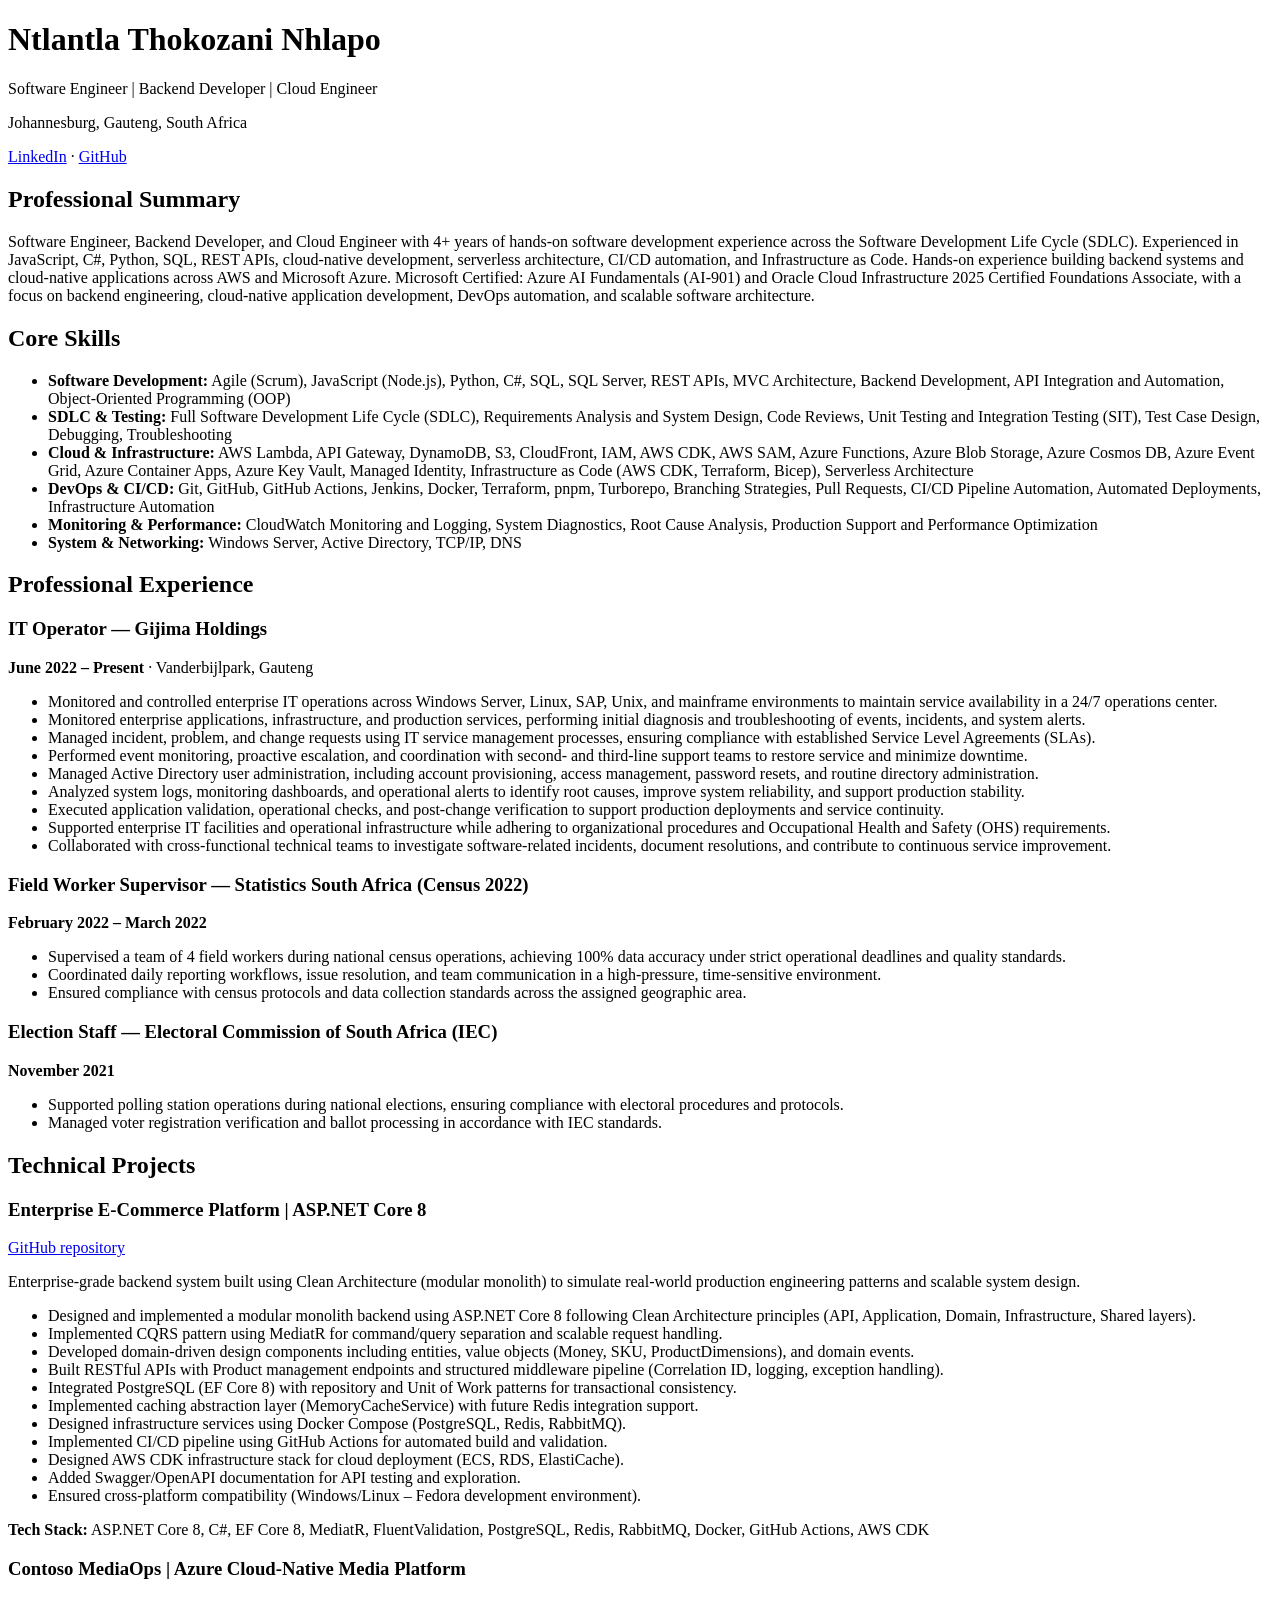
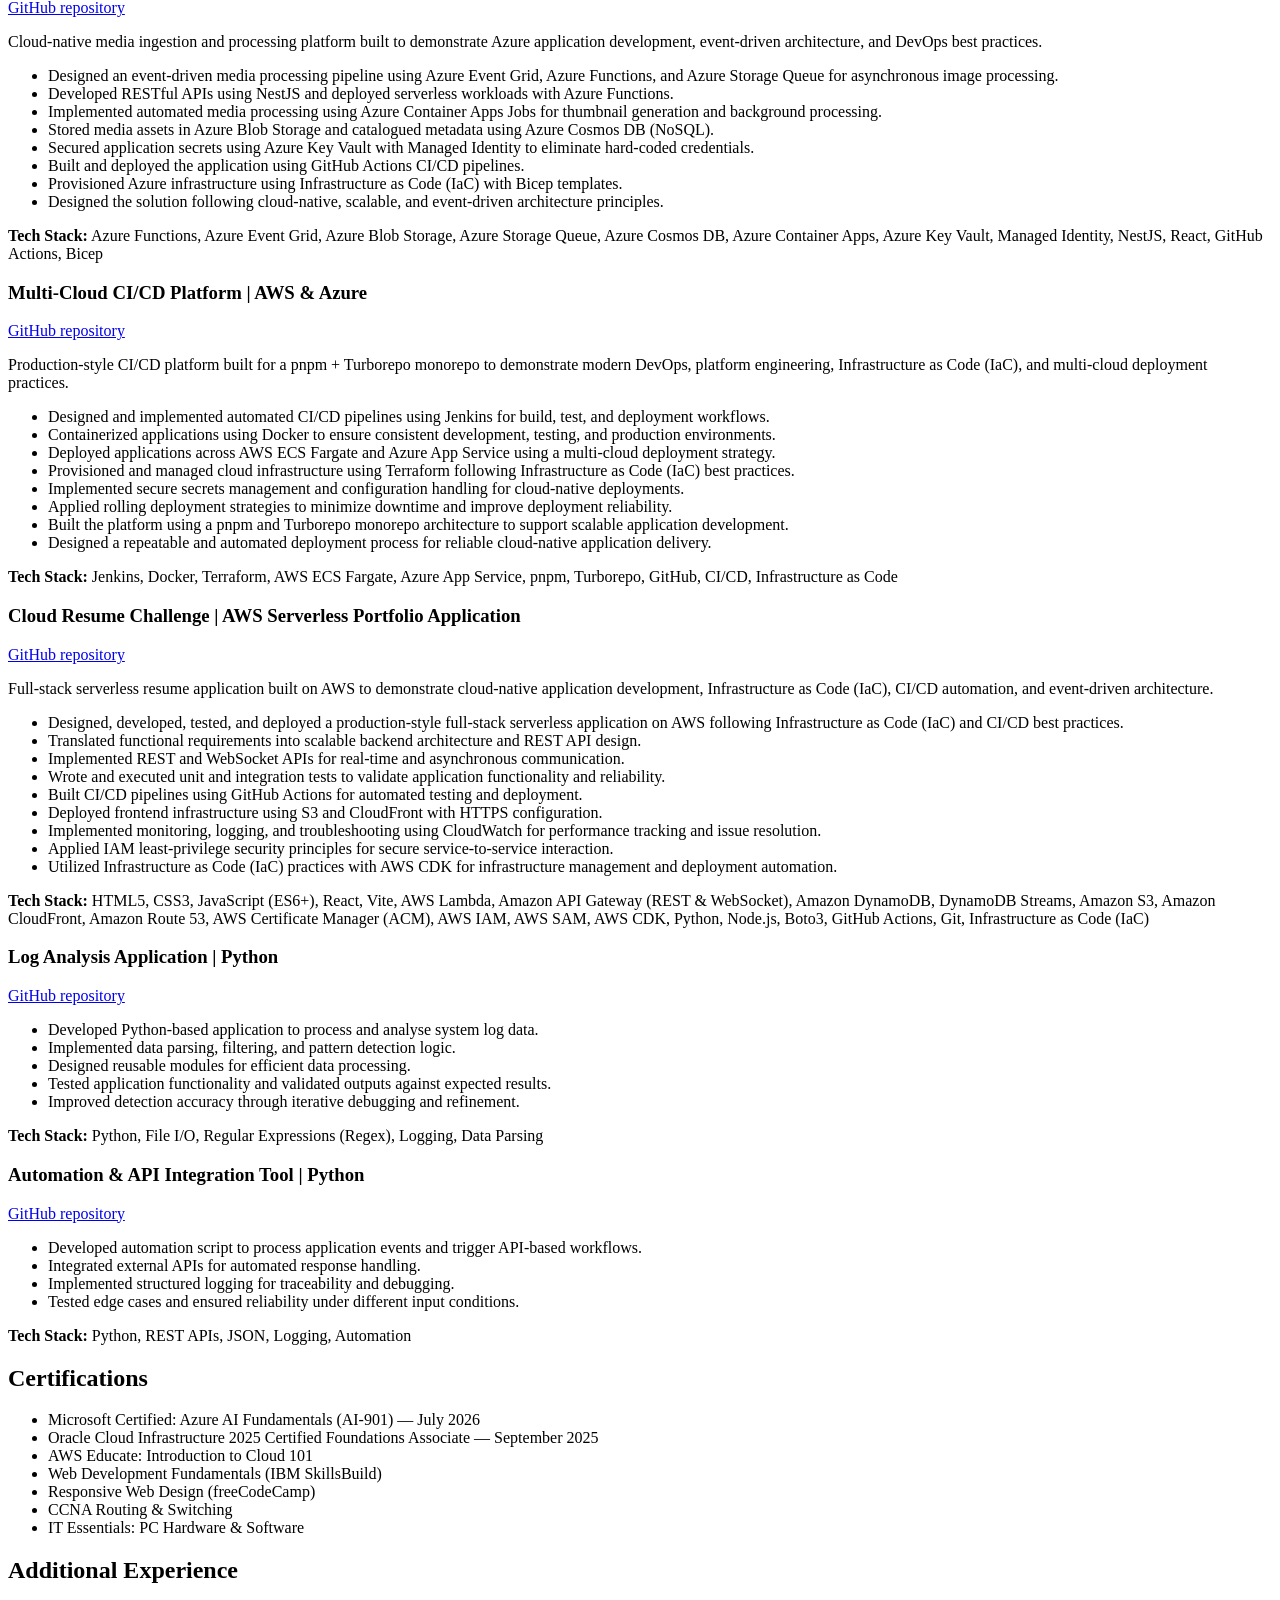
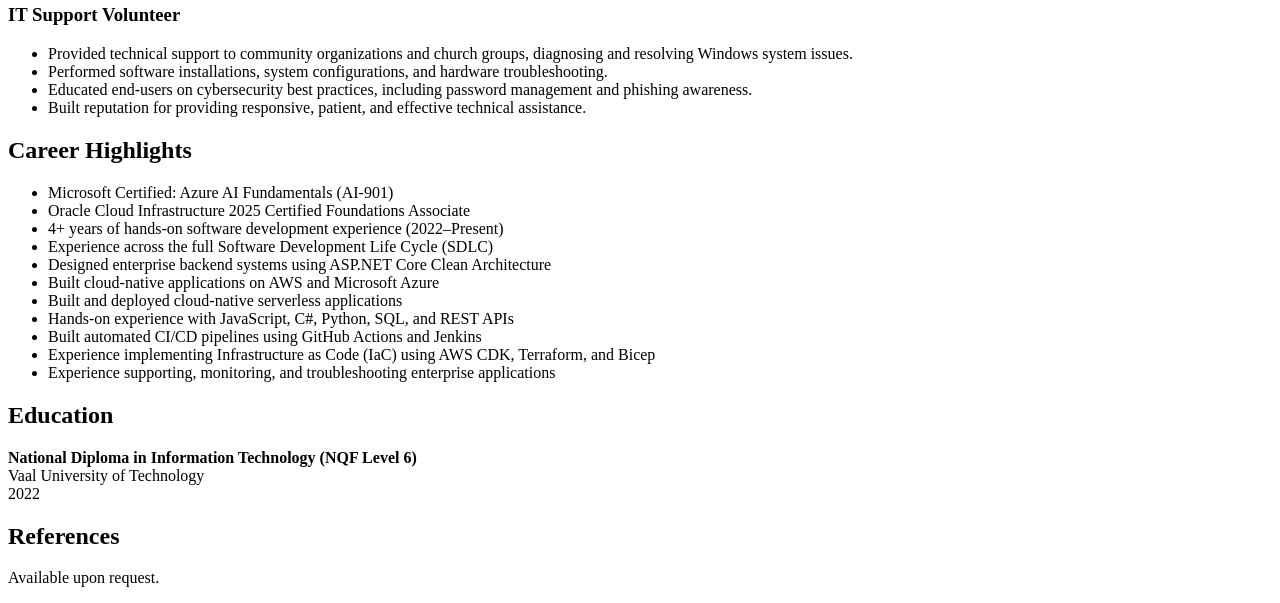
<file: docs/product/public-resume-content.html>
<!doctype html>
<html lang="en">
<head>
  <meta charset="utf-8">
  <meta name="viewport" content="width=device-width, initial-scale=1">
  <meta name="description" content="Public resume for Ntlantla Thokozani Nhlapo — Software Engineer, Backend Developer, and Cloud Engineer.">
  <title>Ntlantla Thokozani Nhlapo — Software Engineer</title>
</head>
<body>
  <main>
    <header>
      <h1>Ntlantla Thokozani Nhlapo</h1>
      <p>Software Engineer | Backend Developer | Cloud Engineer</p>
      <p>Johannesburg, Gauteng, South Africa</p>
      <p>
        <a href="https://linkedin.com/in/ntnhlapo16/">LinkedIn</a> ·
        <a href="https://github.com/s1xte3n/">GitHub</a>
      </p>
    </header>

    <section aria-labelledby="summary">
      <h2 id="summary">Professional Summary</h2>
      <p>
        Software Engineer, Backend Developer, and Cloud Engineer with 4+ years of hands-on software development experience
        across the Software Development Life Cycle (SDLC). Experienced in JavaScript, C#, Python, SQL, REST APIs, cloud-native
        development, serverless architecture, CI/CD automation, and Infrastructure as Code. Hands-on experience building
        backend systems and cloud-native applications across AWS and Microsoft Azure. Microsoft Certified: Azure AI
        Fundamentals (AI-901) and Oracle Cloud Infrastructure 2025 Certified Foundations Associate, with a focus on backend
        engineering, cloud-native application development, DevOps automation, and scalable software architecture.
      </p>
    </section>

    <section aria-labelledby="skills">
      <h2 id="skills">Core Skills</h2>
      <ul>
        <li><strong>Software Development:</strong> Agile (Scrum), JavaScript (Node.js), Python, C#, SQL, SQL Server, REST APIs, MVC Architecture, Backend Development, API Integration and Automation, Object-Oriented Programming (OOP)</li>
        <li><strong>SDLC &amp; Testing:</strong> Full Software Development Life Cycle (SDLC), Requirements Analysis and System Design, Code Reviews, Unit Testing and Integration Testing (SIT), Test Case Design, Debugging, Troubleshooting</li>
        <li><strong>Cloud &amp; Infrastructure:</strong> AWS Lambda, API Gateway, DynamoDB, S3, CloudFront, IAM, AWS CDK, AWS SAM, Azure Functions, Azure Blob Storage, Azure Cosmos DB, Azure Event Grid, Azure Container Apps, Azure Key Vault, Managed Identity, Infrastructure as Code (AWS CDK, Terraform, Bicep), Serverless Architecture</li>
        <li><strong>DevOps &amp; CI/CD:</strong> Git, GitHub, GitHub Actions, Jenkins, Docker, Terraform, pnpm, Turborepo, Branching Strategies, Pull Requests, CI/CD Pipeline Automation, Automated Deployments, Infrastructure Automation</li>
        <li><strong>Monitoring &amp; Performance:</strong> CloudWatch Monitoring and Logging, System Diagnostics, Root Cause Analysis, Production Support and Performance Optimization</li>
        <li><strong>System &amp; Networking:</strong> Windows Server, Active Directory, TCP/IP, DNS</li>
      </ul>
    </section>

    <section aria-labelledby="experience">
      <h2 id="experience">Professional Experience</h2>

      <article>
        <h3>IT Operator — Gijima Holdings</h3>
        <p><strong>June 2022 – Present</strong> · Vanderbijlpark, Gauteng</p>
        <ul>
          <li>Monitored and controlled enterprise IT operations across Windows Server, Linux, SAP, Unix, and mainframe environments to maintain service availability in a 24/7 operations center.</li>
          <li>Monitored enterprise applications, infrastructure, and production services, performing initial diagnosis and troubleshooting of events, incidents, and system alerts.</li>
          <li>Managed incident, problem, and change requests using IT service management processes, ensuring compliance with established Service Level Agreements (SLAs).</li>
          <li>Performed event monitoring, proactive escalation, and coordination with second- and third-line support teams to restore service and minimize downtime.</li>
          <li>Managed Active Directory user administration, including account provisioning, access management, password resets, and routine directory administration.</li>
          <li>Analyzed system logs, monitoring dashboards, and operational alerts to identify root causes, improve system reliability, and support production stability.</li>
          <li>Executed application validation, operational checks, and post-change verification to support production deployments and service continuity.</li>
          <li>Supported enterprise IT facilities and operational infrastructure while adhering to organizational procedures and Occupational Health and Safety (OHS) requirements.</li>
          <li>Collaborated with cross-functional technical teams to investigate software-related incidents, document resolutions, and contribute to continuous service improvement.</li>
        </ul>
      </article>

      <article>
        <h3>Field Worker Supervisor — Statistics South Africa (Census 2022)</h3>
        <p><strong>February 2022 – March 2022</strong></p>
        <ul>
          <li>Supervised a team of 4 field workers during national census operations, achieving 100% data accuracy under strict operational deadlines and quality standards.</li>
          <li>Coordinated daily reporting workflows, issue resolution, and team communication in a high-pressure, time-sensitive environment.</li>
          <li>Ensured compliance with census protocols and data collection standards across the assigned geographic area.</li>
        </ul>
      </article>

      <article>
        <h3>Election Staff — Electoral Commission of South Africa (IEC)</h3>
        <p><strong>November 2021</strong></p>
        <ul>
          <li>Supported polling station operations during national elections, ensuring compliance with electoral procedures and protocols.</li>
          <li>Managed voter registration verification and ballot processing in accordance with IEC standards.</li>
        </ul>
      </article>
    </section>

    <section aria-labelledby="projects">
      <h2 id="projects">Technical Projects</h2>

      <article>
        <h3>Enterprise E-Commerce Platform | ASP.NET Core 8</h3>
        <p><a href="https://github.com/s1xte3n/ecommerce-platform">GitHub repository</a></p>
        <p>Enterprise-grade backend system built using Clean Architecture (modular monolith) to simulate real-world production engineering patterns and scalable system design.</p>
        <ul>
          <li>Designed and implemented a modular monolith backend using ASP.NET Core 8 following Clean Architecture principles (API, Application, Domain, Infrastructure, Shared layers).</li>
          <li>Implemented CQRS pattern using MediatR for command/query separation and scalable request handling.</li>
          <li>Developed domain-driven design components including entities, value objects (Money, SKU, ProductDimensions), and domain events.</li>
          <li>Built RESTful APIs with Product management endpoints and structured middleware pipeline (Correlation ID, logging, exception handling).</li>
          <li>Integrated PostgreSQL (EF Core 8) with repository and Unit of Work patterns for transactional consistency.</li>
          <li>Implemented caching abstraction layer (MemoryCacheService) with future Redis integration support.</li>
          <li>Designed infrastructure services using Docker Compose (PostgreSQL, Redis, RabbitMQ).</li>
          <li>Implemented CI/CD pipeline using GitHub Actions for automated build and validation.</li>
          <li>Designed AWS CDK infrastructure stack for cloud deployment (ECS, RDS, ElastiCache).</li>
          <li>Added Swagger/OpenAPI documentation for API testing and exploration.</li>
          <li>Ensured cross-platform compatibility (Windows/Linux – Fedora development environment).</li>
        </ul>
        <p><strong>Tech Stack:</strong> ASP.NET Core 8, C#, EF Core 8, MediatR, FluentValidation, PostgreSQL, Redis, RabbitMQ, Docker, GitHub Actions, AWS CDK</p>
      </article>

      <article>
        <h3>Contoso MediaOps | Azure Cloud-Native Media Platform</h3>
        <p><a href="https://github.com/s1xte3n/mediaops">GitHub repository</a></p>
        <p>Cloud-native media ingestion and processing platform built to demonstrate Azure application development, event-driven architecture, and DevOps best practices.</p>
        <ul>
          <li>Designed an event-driven media processing pipeline using Azure Event Grid, Azure Functions, and Azure Storage Queue for asynchronous image processing.</li>
          <li>Developed RESTful APIs using NestJS and deployed serverless workloads with Azure Functions.</li>
          <li>Implemented automated media processing using Azure Container Apps Jobs for thumbnail generation and background processing.</li>
          <li>Stored media assets in Azure Blob Storage and catalogued metadata using Azure Cosmos DB (NoSQL).</li>
          <li>Secured application secrets using Azure Key Vault with Managed Identity to eliminate hard-coded credentials.</li>
          <li>Built and deployed the application using GitHub Actions CI/CD pipelines.</li>
          <li>Provisioned Azure infrastructure using Infrastructure as Code (IaC) with Bicep templates.</li>
          <li>Designed the solution following cloud-native, scalable, and event-driven architecture principles.</li>
        </ul>
        <p><strong>Tech Stack:</strong> Azure Functions, Azure Event Grid, Azure Blob Storage, Azure Storage Queue, Azure Cosmos DB, Azure Container Apps, Azure Key Vault, Managed Identity, NestJS, React, GitHub Actions, Bicep</p>
      </article>

      <article>
        <h3>Multi-Cloud CI/CD Platform | AWS &amp; Azure</h3>
        <p><a href="https://github.com/s1xte3n/monorepo-cicd-aws-azure">GitHub repository</a></p>
        <p>Production-style CI/CD platform built for a pnpm + Turborepo monorepo to demonstrate modern DevOps, platform engineering, Infrastructure as Code (IaC), and multi-cloud deployment practices.</p>
        <ul>
          <li>Designed and implemented automated CI/CD pipelines using Jenkins for build, test, and deployment workflows.</li>
          <li>Containerized applications using Docker to ensure consistent development, testing, and production environments.</li>
          <li>Deployed applications across AWS ECS Fargate and Azure App Service using a multi-cloud deployment strategy.</li>
          <li>Provisioned and managed cloud infrastructure using Terraform following Infrastructure as Code (IaC) best practices.</li>
          <li>Implemented secure secrets management and configuration handling for cloud-native deployments.</li>
          <li>Applied rolling deployment strategies to minimize downtime and improve deployment reliability.</li>
          <li>Built the platform using a pnpm and Turborepo monorepo architecture to support scalable application development.</li>
          <li>Designed a repeatable and automated deployment process for reliable cloud-native application delivery.</li>
        </ul>
        <p><strong>Tech Stack:</strong> Jenkins, Docker, Terraform, AWS ECS Fargate, Azure App Service, pnpm, Turborepo, GitHub, CI/CD, Infrastructure as Code</p>
      </article>

      <article>
        <h3>Cloud Resume Challenge | AWS Serverless Portfolio Application</h3>
        <p><a href="https://github.com/s1xte3n/sixteen-resume">GitHub repository</a></p>
        <p>Full-stack serverless resume application built on AWS to demonstrate cloud-native application development, Infrastructure as Code (IaC), CI/CD automation, and event-driven architecture.</p>
        <ul>
          <li>Designed, developed, tested, and deployed a production-style full-stack serverless application on AWS following Infrastructure as Code (IaC) and CI/CD best practices.</li>
          <li>Translated functional requirements into scalable backend architecture and REST API design.</li>
          <li>Implemented REST and WebSocket APIs for real-time and asynchronous communication.</li>
          <li>Wrote and executed unit and integration tests to validate application functionality and reliability.</li>
          <li>Built CI/CD pipelines using GitHub Actions for automated testing and deployment.</li>
          <li>Deployed frontend infrastructure using S3 and CloudFront with HTTPS configuration.</li>
          <li>Implemented monitoring, logging, and troubleshooting using CloudWatch for performance tracking and issue resolution.</li>
          <li>Applied IAM least-privilege security principles for secure service-to-service interaction.</li>
          <li>Utilized Infrastructure as Code (IaC) practices with AWS CDK for infrastructure management and deployment automation.</li>
        </ul>
        <p><strong>Tech Stack:</strong> HTML5, CSS3, JavaScript (ES6+), React, Vite, AWS Lambda, Amazon API Gateway (REST &amp; WebSocket), Amazon DynamoDB, DynamoDB Streams, Amazon S3, Amazon CloudFront, Amazon Route 53, AWS Certificate Manager (ACM), AWS IAM, AWS SAM, AWS CDK, Python, Node.js, Boto3, GitHub Actions, Git, Infrastructure as Code (IaC)</p>
      </article>

      <article>
        <h3>Log Analysis Application | Python</h3>
        <p><a href="https://github.com/s1xte3n/python-log-analyzer">GitHub repository</a></p>
        <ul>
          <li>Developed Python-based application to process and analyse system log data.</li>
          <li>Implemented data parsing, filtering, and pattern detection logic.</li>
          <li>Designed reusable modules for efficient data processing.</li>
          <li>Tested application functionality and validated outputs against expected results.</li>
          <li>Improved detection accuracy through iterative debugging and refinement.</li>
        </ul>
        <p><strong>Tech Stack:</strong> Python, File I/O, Regular Expressions (Regex), Logging, Data Parsing</p>
      </article>

      <article>
        <h3>Automation &amp; API Integration Tool | Python</h3>
        <p><a href="https://github.com/s1xte3n/automated-security-response-script">GitHub repository</a></p>
        <ul>
          <li>Developed automation script to process application events and trigger API-based workflows.</li>
          <li>Integrated external APIs for automated response handling.</li>
          <li>Implemented structured logging for traceability and debugging.</li>
          <li>Tested edge cases and ensured reliability under different input conditions.</li>
        </ul>
        <p><strong>Tech Stack:</strong> Python, REST APIs, JSON, Logging, Automation</p>
      </article>
    </section>

    <section aria-labelledby="certifications">
      <h2 id="certifications">Certifications</h2>
      <ul>
        <li>Microsoft Certified: Azure AI Fundamentals (AI-901) — July 2026</li>
        <li>Oracle Cloud Infrastructure 2025 Certified Foundations Associate — September 2025</li>
        <li>AWS Educate: Introduction to Cloud 101</li>
        <li>Web Development Fundamentals (IBM SkillsBuild)</li>
        <li>Responsive Web Design (freeCodeCamp)</li>
        <li>CCNA Routing &amp; Switching</li>
        <li>IT Essentials: PC Hardware &amp; Software</li>
      </ul>
    </section>

    <section aria-labelledby="additional">
      <h2 id="additional">Additional Experience</h2>
      <article>
        <h3>IT Support Volunteer</h3>
        <ul>
          <li>Provided technical support to community organizations and church groups, diagnosing and resolving Windows system issues.</li>
          <li>Performed software installations, system configurations, and hardware troubleshooting.</li>
          <li>Educated end-users on cybersecurity best practices, including password management and phishing awareness.</li>
          <li>Built reputation for providing responsive, patient, and effective technical assistance.</li>
        </ul>
      </article>
    </section>

    <section aria-labelledby="highlights">
      <h2 id="highlights">Career Highlights</h2>
      <ul>
        <li>Microsoft Certified: Azure AI Fundamentals (AI-901)</li>
        <li>Oracle Cloud Infrastructure 2025 Certified Foundations Associate</li>
        <li>4+ years of hands-on software development experience (2022–Present)</li>
        <li>Experience across the full Software Development Life Cycle (SDLC)</li>
        <li>Designed enterprise backend systems using ASP.NET Core Clean Architecture</li>
        <li>Built cloud-native applications on AWS and Microsoft Azure</li>
        <li>Built and deployed cloud-native serverless applications</li>
        <li>Hands-on experience with JavaScript, C#, Python, SQL, and REST APIs</li>
        <li>Built automated CI/CD pipelines using GitHub Actions and Jenkins</li>
        <li>Experience implementing Infrastructure as Code (IaC) using AWS CDK, Terraform, and Bicep</li>
        <li>Experience supporting, monitoring, and troubleshooting enterprise applications</li>
      </ul>
    </section>

    <section aria-labelledby="education">
      <h2 id="education">Education</h2>
      <p><strong>National Diploma in Information Technology (NQF Level 6)</strong><br>Vaal University of Technology<br>2022</p>
    </section>

    <section aria-labelledby="references">
      <h2 id="references">References</h2>
      <p>Available upon request.</p>
    </section>
  </main>
</body>
</html>
</file>
